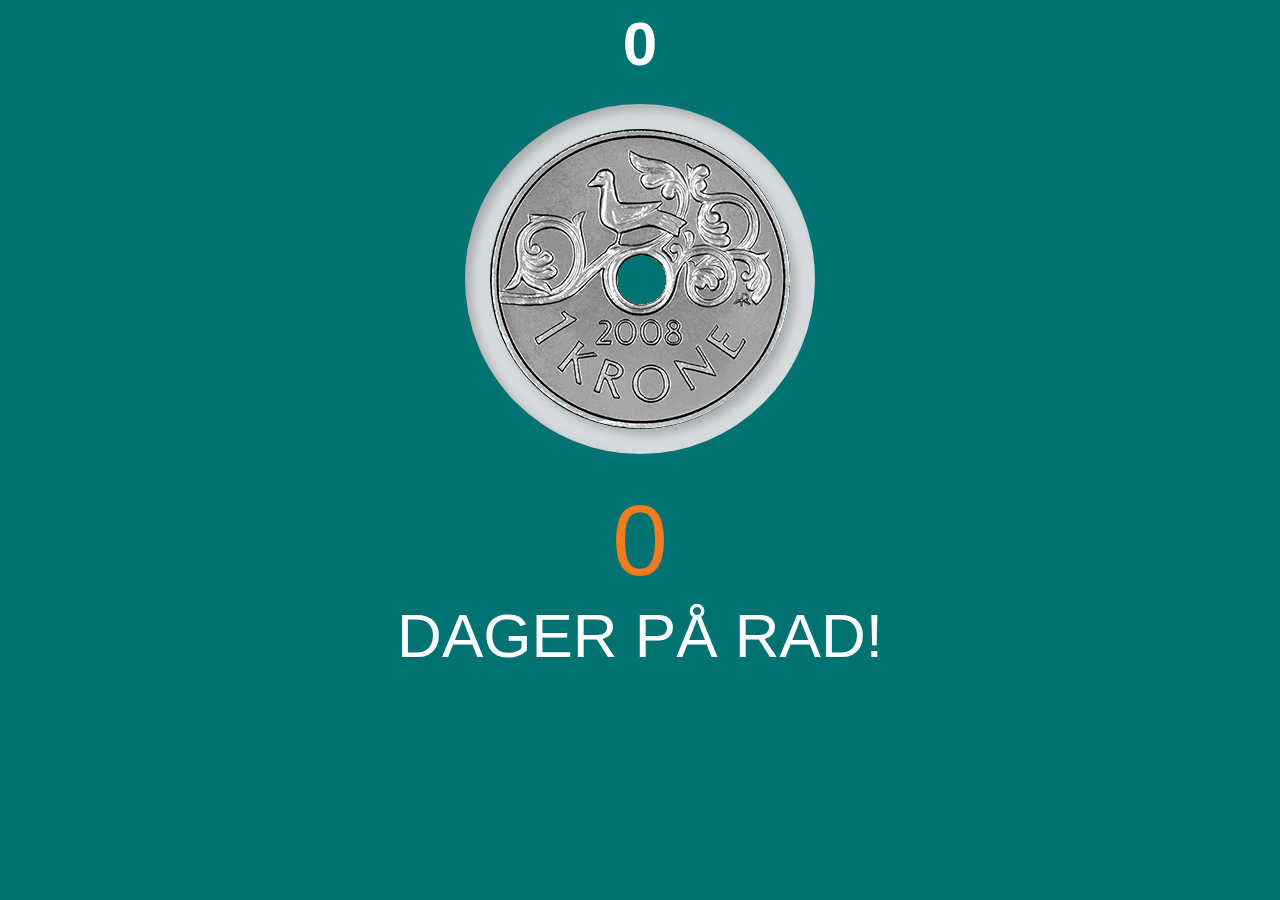
<file: GAME/index.html>
<!DOCTYPE html>
<html>
<head>
<meta charset="utf-8">
<meta http-equiv="X-UA-Compatible" content="IE=edge">
<meta name="viewport" content="width=device-width, initial-scale=1">
<meta name="description" content="">
<meta name="author" content="">
<link rel="stylesheet" type="text/css" href="CSS/progressBar.css">
<script src="https://ajax.googleapis.com/ajax/libs/jquery/3.2.1/jquery.min.js"></script>
<script src="Scripts/plugins/less.min.js"></script>
<title>DNB Flipp</title>
</head>
<body>
    <div><h3 id="points">0</h3></div>

    <div class="radial-progress" data-progress="0">
        <div class="circle">
            <div class="mask full">
                <div class="fill"></div>
            </div>
            <div class="mask half">
                <div class="fill"></div>
                <div class="fill fix"></div>
            </div>
            <div class="shadow"></div>
        </div>
        <div class="inset">
            <div class="ppercentage">
            </div>
            <div id="coin-flip-cont">
                    <div id="coin">
                        <img src="Images/coin_front.png" class="front"/>
                        <img src="Images/coin_back.png" class="back"/>
                    </div>
            </div>
        </div>
    </div>
    
    <div><h1 id="days">0</h1><h4>DAGER PÅ RAD!</h4></div>
    
<script src="Scripts/jquery/jquery-3.2.0.min.js"></script>
    
<script>
$(document).ready(function(){
    
    $('head style[type="text/css"]').attr('type', 'text/less');
        less.refreshStyles();
        window.update = function() {
            if($('.radial-progress').attr('data-progress') >= 100){
                $('.radial-progress').attr('data-progress', 0) 
            }
            $('.radial-progress').attr('data-progress', 
            (function(i, val) { 
                return val*1+10 
            })
        )}
        setTimeout(50);
        $('.radial-progress').click(window.update);

})
        
</script>

<script src="Scripts/coinFlip.js"></script>

</body>
</html>
</file>
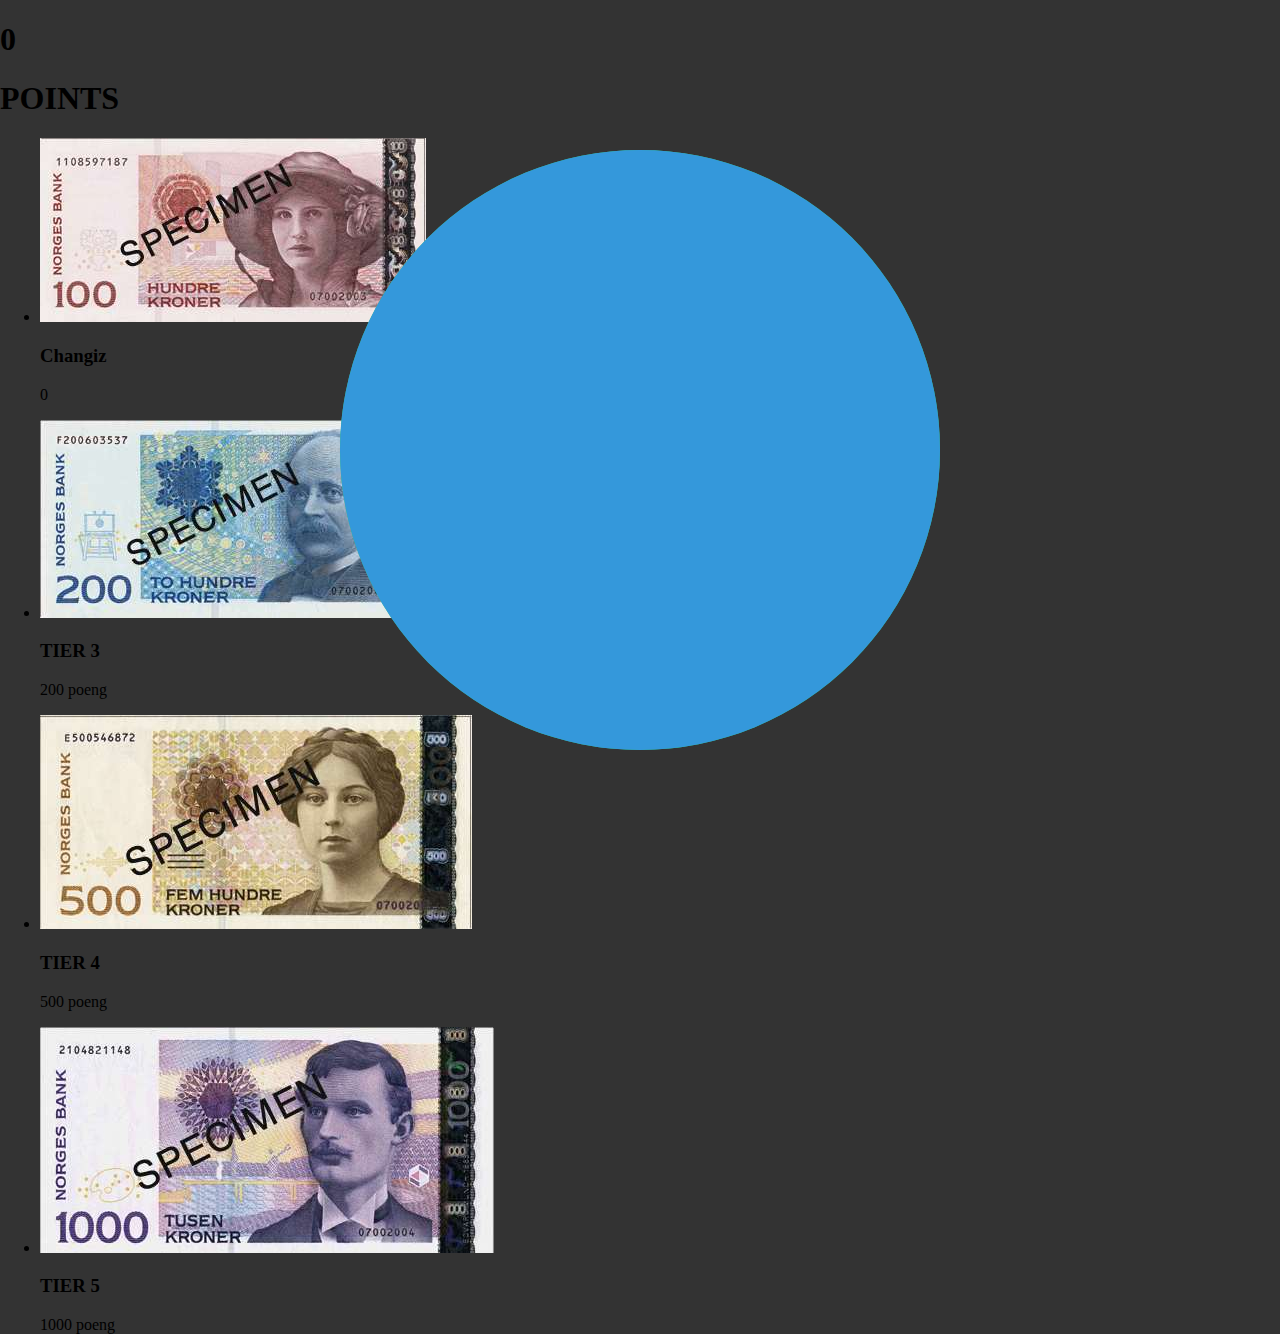
<file: CoinFlippingGame/CoinFlip.html>
<!DOCTYPE html>
<html>
<head>
<meta charset="utf-8">
<meta http-equiv="X-UA-Compatible" content="IE=edge">
<meta name="viewport" content="width=device-width, initial-scale=1">
<meta name="description" content="">
<meta name="author" content="">
<link rel="stylesheet" type="text/css" href="css/CoinFlip.css">

<title>New HMTL document by NewJect</title>

</head>
<body>
    
    <h1 class="output">0</h1>
    <h1>POINTS</h1>
    
    <div id="urTeem"></div>
    <div id="tierList">
        <ul>
            <li>
              <img src="Images/100kroner.jpg" >
              <h3>Changiz</h3>
              <p class="output">0</p>
            </li>

            <li>
              <img src="Images/200kroner.jpg">
              <h3>TIER 3</h3>
              <p>200 poeng</p>
            </li>

            <li>
              <img src="Images/500kroner.jpg">
              <h3>TIER 4</h3>
              <p>500 poeng</p>
            </li>

            <li>
              <img src="Images/1000kroner.jpg">
              <h3>TIER 5</h3>
              <p>1000 poeng</p>
            </li>
        </ul>
    </div>
    
    <div id="coin-flip-cont">
        <div id="coin">
            <div class="front"></div>
            <div class="back"></div>
        </div>
    </div>
    
<script src="scripts/jquery/jquery-3.2.0.min.js"></script>
<script src="scripts/coinFlip.js"></script>

</body>
</html>
</file>
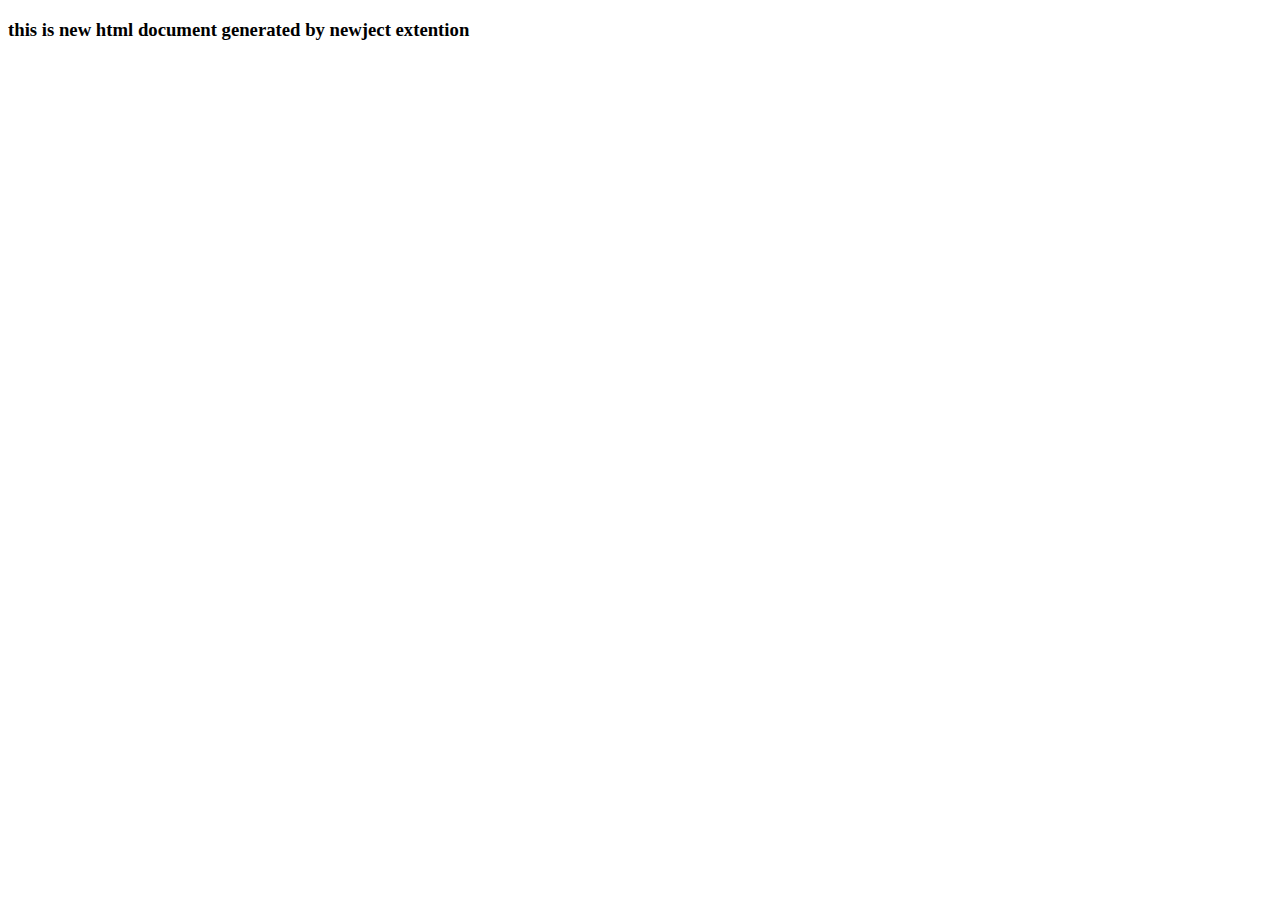
<file: Project/main_game_page.html>
<!DOCTYPE html>
<html>
<head>
<meta charset="utf-8">
<meta http-equiv="X-UA-Compatible" content="IE=edge">
<meta name="viewport" content="width=device-width, initial-scale=1">
<meta name="description" content="">
<meta name="author" content="">

<title>New HMTL document by NewJect</title>

</head>
<body>

<div>
<h3>this is new html document generated by newject extention</h3>
</div>

</body>
</html>
</file>
<file: GAME/CSS/progressBar.css>
@import url(http://fonts.googleapis.com/css?family=Lato:100,300,400,700,900,100italic,300italic,400italic,700italic,900italic);
body {
  background-color: #007272;
}
.radial-progress {
  margin: auto;
  width: 350px;
  height: 350px;
  background-color: #d6dadc;
  border-radius: 50%;
}
.radial-progress .circle .mask,
.radial-progress .circle .fill,
.radial-progress .circle .shadow {
  width: 350px;
  height: 350px;
  position: absolute;
  border-radius: 50%;
}
.radial-progress .circle .shadow {
  box-shadow: 6px 6px 10px rgba(0, 0, 0, 0.2) inset;
}
.radial-progress .circle .mask,
.radial-progress .circle .fill {
  -webkit-backface-visibility: hidden;
  transition: -webkit-transform 1s;
  transition: -ms-transform 1s;
  transition: transform 1s;
  border-radius: 50%;
}
.radial-progress .circle .mask {
  clip: rect(0px, 350px, 350px, 175px);
}
.radial-progress .circle .mask .fill {
  clip: rect(0px, 175px, 350px, 0px);
  background-color: #f47b20;
}
.radial-progress .inset {
  width: 300px;
  height: 300px;
  position: absolute;
  margin-left: 25px;
  margin-top: 25px;
  background-color: #007272;
  border-radius: 50%;
  box-shadow: 6px 6px 10px rgba(0, 0, 0, 0.2);
}
.radial-progress .inset .percentage {
  width: 57px;
  position: absolute;
  top: 139px;
  left: 121.5px;
  line-height: 1;
  text-align: center;
  font-family: "Lato", "Helvetica Neue", Helvetica, Arial, sans-serif;
  color: #f47b20;
  font-weight: 800;
  font-size: 22px;
  z-index: 1;
}
.radial-progress[data-progress="0"] .circle .mask.full,
.radial-progress[data-progress="0"] .circle .fill {
  -webkit-transform: rotate(0deg);
  -ms-transform: rotate(0deg);
  transform: rotate(0deg);
}
.radial-progress[data-progress="0"] .circle .fill.fix {
  -webkit-transform: rotate(0deg);
  -ms-transform: rotate(0deg);
  transform: rotate(0deg);
}
.radial-progress[data-progress="0"] .inset .percentage:before {
  content: "0%";
}
.radial-progress[data-progress="1"] .circle .mask.full,
.radial-progress[data-progress="1"] .circle .fill {
  -webkit-transform: rotate(1.8deg);
  -ms-transform: rotate(1.8deg);
  transform: rotate(1.8deg);
}
.radial-progress[data-progress="1"] .circle .fill.fix {
  -webkit-transform: rotate(3.6deg);
  -ms-transform: rotate(3.6deg);
  transform: rotate(3.6deg);
}
.radial-progress[data-progress="1"] .inset .percentage:before {
  content: "1%";
}
.radial-progress[data-progress="2"] .circle .mask.full,
.radial-progress[data-progress="2"] .circle .fill {
  -webkit-transform: rotate(3.6deg);
  -ms-transform: rotate(3.6deg);
  transform: rotate(3.6deg);
}
.radial-progress[data-progress="2"] .circle .fill.fix {
  -webkit-transform: rotate(7.2deg);
  -ms-transform: rotate(7.2deg);
  transform: rotate(7.2deg);
}
.radial-progress[data-progress="2"] .inset .percentage:before {
  content: "2%";
}
.radial-progress[data-progress="3"] .circle .mask.full,
.radial-progress[data-progress="3"] .circle .fill {
  -webkit-transform: rotate(5.4deg);
  -ms-transform: rotate(5.4deg);
  transform: rotate(5.4deg);
}
.radial-progress[data-progress="3"] .circle .fill.fix {
  -webkit-transform: rotate(10.8deg);
  -ms-transform: rotate(10.8deg);
  transform: rotate(10.8deg);
}
.radial-progress[data-progress="3"] .inset .percentage:before {
  content: "3%";
}
.radial-progress[data-progress="4"] .circle .mask.full,
.radial-progress[data-progress="4"] .circle .fill {
  -webkit-transform: rotate(7.2deg);
  -ms-transform: rotate(7.2deg);
  transform: rotate(7.2deg);
}
.radial-progress[data-progress="4"] .circle .fill.fix {
  -webkit-transform: rotate(14.4deg);
  -ms-transform: rotate(14.4deg);
  transform: rotate(14.4deg);
}
.radial-progress[data-progress="4"] .inset .percentage:before {
  content: "4%";
}
.radial-progress[data-progress="5"] .circle .mask.full,
.radial-progress[data-progress="5"] .circle .fill {
  -webkit-transform: rotate(9deg);
  -ms-transform: rotate(9deg);
  transform: rotate(9deg);
}
.radial-progress[data-progress="5"] .circle .fill.fix {
  -webkit-transform: rotate(18deg);
  -ms-transform: rotate(18deg);
  transform: rotate(18deg);
}
.radial-progress[data-progress="5"] .inset .percentage:before {
  content: "5%";
}
.radial-progress[data-progress="6"] .circle .mask.full,
.radial-progress[data-progress="6"] .circle .fill {
  -webkit-transform: rotate(10.8deg);
  -ms-transform: rotate(10.8deg);
  transform: rotate(10.8deg);
}
.radial-progress[data-progress="6"] .circle .fill.fix {
  -webkit-transform: rotate(21.6deg);
  -ms-transform: rotate(21.6deg);
  transform: rotate(21.6deg);
}
.radial-progress[data-progress="6"] .inset .percentage:before {
  content: "6%";
}
.radial-progress[data-progress="7"] .circle .mask.full,
.radial-progress[data-progress="7"] .circle .fill {
  -webkit-transform: rotate(12.6deg);
  -ms-transform: rotate(12.6deg);
  transform: rotate(12.6deg);
}
.radial-progress[data-progress="7"] .circle .fill.fix {
  -webkit-transform: rotate(25.2deg);
  -ms-transform: rotate(25.2deg);
  transform: rotate(25.2deg);
}
.radial-progress[data-progress="7"] .inset .percentage:before {
  content: "7%";
}
.radial-progress[data-progress="8"] .circle .mask.full,
.radial-progress[data-progress="8"] .circle .fill {
  -webkit-transform: rotate(14.4deg);
  -ms-transform: rotate(14.4deg);
  transform: rotate(14.4deg);
}
.radial-progress[data-progress="8"] .circle .fill.fix {
  -webkit-transform: rotate(28.8deg);
  -ms-transform: rotate(28.8deg);
  transform: rotate(28.8deg);
}
.radial-progress[data-progress="8"] .inset .percentage:before {
  content: "8%";
}
.radial-progress[data-progress="9"] .circle .mask.full,
.radial-progress[data-progress="9"] .circle .fill {
  -webkit-transform: rotate(16.2deg);
  -ms-transform: rotate(16.2deg);
  transform: rotate(16.2deg);
}
.radial-progress[data-progress="9"] .circle .fill.fix {
  -webkit-transform: rotate(32.4deg);
  -ms-transform: rotate(32.4deg);
  transform: rotate(32.4deg);
}
.radial-progress[data-progress="9"] .inset .percentage:before {
  content: "9%";
}
.radial-progress[data-progress="10"] .circle .mask.full,
.radial-progress[data-progress="10"] .circle .fill {
  -webkit-transform: rotate(18deg);
  -ms-transform: rotate(18deg);
  transform: rotate(18deg);
}
.radial-progress[data-progress="10"] .circle .fill.fix {
  -webkit-transform: rotate(36deg);
  -ms-transform: rotate(36deg);
  transform: rotate(36deg);
}
.radial-progress[data-progress="10"] .inset .percentage:before {
  content: "10%";
}
.radial-progress[data-progress="11"] .circle .mask.full,
.radial-progress[data-progress="11"] .circle .fill {
  -webkit-transform: rotate(19.8deg);
  -ms-transform: rotate(19.8deg);
  transform: rotate(19.8deg);
}
.radial-progress[data-progress="11"] .circle .fill.fix {
  -webkit-transform: rotate(39.6deg);
  -ms-transform: rotate(39.6deg);
  transform: rotate(39.6deg);
}
.radial-progress[data-progress="11"] .inset .percentage:before {
  content: "11%";
}
.radial-progress[data-progress="12"] .circle .mask.full,
.radial-progress[data-progress="12"] .circle .fill {
  -webkit-transform: rotate(21.6deg);
  -ms-transform: rotate(21.6deg);
  transform: rotate(21.6deg);
}
.radial-progress[data-progress="12"] .circle .fill.fix {
  -webkit-transform: rotate(43.2deg);
  -ms-transform: rotate(43.2deg);
  transform: rotate(43.2deg);
}
.radial-progress[data-progress="12"] .inset .percentage:before {
  content: "12%";
}
.radial-progress[data-progress="13"] .circle .mask.full,
.radial-progress[data-progress="13"] .circle .fill {
  -webkit-transform: rotate(23.4deg);
  -ms-transform: rotate(23.4deg);
  transform: rotate(23.4deg);
}
.radial-progress[data-progress="13"] .circle .fill.fix {
  -webkit-transform: rotate(46.8deg);
  -ms-transform: rotate(46.8deg);
  transform: rotate(46.8deg);
}
.radial-progress[data-progress="13"] .inset .percentage:before {
  content: "13%";
}
.radial-progress[data-progress="14"] .circle .mask.full,
.radial-progress[data-progress="14"] .circle .fill {
  -webkit-transform: rotate(25.2deg);
  -ms-transform: rotate(25.2deg);
  transform: rotate(25.2deg);
}
.radial-progress[data-progress="14"] .circle .fill.fix {
  -webkit-transform: rotate(50.4deg);
  -ms-transform: rotate(50.4deg);
  transform: rotate(50.4deg);
}
.radial-progress[data-progress="14"] .inset .percentage:before {
  content: "14%";
}
.radial-progress[data-progress="15"] .circle .mask.full,
.radial-progress[data-progress="15"] .circle .fill {
  -webkit-transform: rotate(27deg);
  -ms-transform: rotate(27deg);
  transform: rotate(27deg);
}
.radial-progress[data-progress="15"] .circle .fill.fix {
  -webkit-transform: rotate(54deg);
  -ms-transform: rotate(54deg);
  transform: rotate(54deg);
}
.radial-progress[data-progress="15"] .inset .percentage:before {
  content: "15%";
}
.radial-progress[data-progress="16"] .circle .mask.full,
.radial-progress[data-progress="16"] .circle .fill {
  -webkit-transform: rotate(28.8deg);
  -ms-transform: rotate(28.8deg);
  transform: rotate(28.8deg);
}
.radial-progress[data-progress="16"] .circle .fill.fix {
  -webkit-transform: rotate(57.6deg);
  -ms-transform: rotate(57.6deg);
  transform: rotate(57.6deg);
}
.radial-progress[data-progress="16"] .inset .percentage:before {
  content: "16%";
}
.radial-progress[data-progress="17"] .circle .mask.full,
.radial-progress[data-progress="17"] .circle .fill {
  -webkit-transform: rotate(30.6deg);
  -ms-transform: rotate(30.6deg);
  transform: rotate(30.6deg);
}
.radial-progress[data-progress="17"] .circle .fill.fix {
  -webkit-transform: rotate(61.2deg);
  -ms-transform: rotate(61.2deg);
  transform: rotate(61.2deg);
}
.radial-progress[data-progress="17"] .inset .percentage:before {
  content: "17%";
}
.radial-progress[data-progress="18"] .circle .mask.full,
.radial-progress[data-progress="18"] .circle .fill {
  -webkit-transform: rotate(32.4deg);
  -ms-transform: rotate(32.4deg);
  transform: rotate(32.4deg);
}
.radial-progress[data-progress="18"] .circle .fill.fix {
  -webkit-transform: rotate(64.8deg);
  -ms-transform: rotate(64.8deg);
  transform: rotate(64.8deg);
}
.radial-progress[data-progress="18"] .inset .percentage:before {
  content: "18%";
}
.radial-progress[data-progress="19"] .circle .mask.full,
.radial-progress[data-progress="19"] .circle .fill {
  -webkit-transform: rotate(34.2deg);
  -ms-transform: rotate(34.2deg);
  transform: rotate(34.2deg);
}
.radial-progress[data-progress="19"] .circle .fill.fix {
  -webkit-transform: rotate(68.4deg);
  -ms-transform: rotate(68.4deg);
  transform: rotate(68.4deg);
}
.radial-progress[data-progress="19"] .inset .percentage:before {
  content: "19%";
}
.radial-progress[data-progress="20"] .circle .mask.full,
.radial-progress[data-progress="20"] .circle .fill {
  -webkit-transform: rotate(36deg);
  -ms-transform: rotate(36deg);
  transform: rotate(36deg);
}
.radial-progress[data-progress="20"] .circle .fill.fix {
  -webkit-transform: rotate(72deg);
  -ms-transform: rotate(72deg);
  transform: rotate(72deg);
}
.radial-progress[data-progress="20"] .inset .percentage:before {
  content: "20%";
}
.radial-progress[data-progress="21"] .circle .mask.full,
.radial-progress[data-progress="21"] .circle .fill {
  -webkit-transform: rotate(37.8deg);
  -ms-transform: rotate(37.8deg);
  transform: rotate(37.8deg);
}
.radial-progress[data-progress="21"] .circle .fill.fix {
  -webkit-transform: rotate(75.6deg);
  -ms-transform: rotate(75.6deg);
  transform: rotate(75.6deg);
}
.radial-progress[data-progress="21"] .inset .percentage:before {
  content: "21%";
}
.radial-progress[data-progress="22"] .circle .mask.full,
.radial-progress[data-progress="22"] .circle .fill {
  -webkit-transform: rotate(39.6deg);
  -ms-transform: rotate(39.6deg);
  transform: rotate(39.6deg);
}
.radial-progress[data-progress="22"] .circle .fill.fix {
  -webkit-transform: rotate(79.2deg);
  -ms-transform: rotate(79.2deg);
  transform: rotate(79.2deg);
}
.radial-progress[data-progress="22"] .inset .percentage:before {
  content: "22%";
}
.radial-progress[data-progress="23"] .circle .mask.full,
.radial-progress[data-progress="23"] .circle .fill {
  -webkit-transform: rotate(41.4deg);
  -ms-transform: rotate(41.4deg);
  transform: rotate(41.4deg);
}
.radial-progress[data-progress="23"] .circle .fill.fix {
  -webkit-transform: rotate(82.8deg);
  -ms-transform: rotate(82.8deg);
  transform: rotate(82.8deg);
}
.radial-progress[data-progress="23"] .inset .percentage:before {
  content: "23%";
}
.radial-progress[data-progress="24"] .circle .mask.full,
.radial-progress[data-progress="24"] .circle .fill {
  -webkit-transform: rotate(43.2deg);
  -ms-transform: rotate(43.2deg);
  transform: rotate(43.2deg);
}
.radial-progress[data-progress="24"] .circle .fill.fix {
  -webkit-transform: rotate(86.4deg);
  -ms-transform: rotate(86.4deg);
  transform: rotate(86.4deg);
}
.radial-progress[data-progress="24"] .inset .percentage:before {
  content: "24%";
}
.radial-progress[data-progress="25"] .circle .mask.full,
.radial-progress[data-progress="25"] .circle .fill {
  -webkit-transform: rotate(45deg);
  -ms-transform: rotate(45deg);
  transform: rotate(45deg);
}
.radial-progress[data-progress="25"] .circle .fill.fix {
  -webkit-transform: rotate(90deg);
  -ms-transform: rotate(90deg);
  transform: rotate(90deg);
}
.radial-progress[data-progress="25"] .inset .percentage:before {
  content: "25%";
}
.radial-progress[data-progress="26"] .circle .mask.full,
.radial-progress[data-progress="26"] .circle .fill {
  -webkit-transform: rotate(46.8deg);
  -ms-transform: rotate(46.8deg);
  transform: rotate(46.8deg);
}
.radial-progress[data-progress="26"] .circle .fill.fix {
  -webkit-transform: rotate(93.6deg);
  -ms-transform: rotate(93.6deg);
  transform: rotate(93.6deg);
}
.radial-progress[data-progress="26"] .inset .percentage:before {
  content: "26%";
}
.radial-progress[data-progress="27"] .circle .mask.full,
.radial-progress[data-progress="27"] .circle .fill {
  -webkit-transform: rotate(48.6deg);
  -ms-transform: rotate(48.6deg);
  transform: rotate(48.6deg);
}
.radial-progress[data-progress="27"] .circle .fill.fix {
  -webkit-transform: rotate(97.2deg);
  -ms-transform: rotate(97.2deg);
  transform: rotate(97.2deg);
}
.radial-progress[data-progress="27"] .inset .percentage:before {
  content: "27%";
}
.radial-progress[data-progress="28"] .circle .mask.full,
.radial-progress[data-progress="28"] .circle .fill {
  -webkit-transform: rotate(50.4deg);
  -ms-transform: rotate(50.4deg);
  transform: rotate(50.4deg);
}
.radial-progress[data-progress="28"] .circle .fill.fix {
  -webkit-transform: rotate(100.8deg);
  -ms-transform: rotate(100.8deg);
  transform: rotate(100.8deg);
}
.radial-progress[data-progress="28"] .inset .percentage:before {
  content: "28%";
}
.radial-progress[data-progress="29"] .circle .mask.full,
.radial-progress[data-progress="29"] .circle .fill {
  -webkit-transform: rotate(52.2deg);
  -ms-transform: rotate(52.2deg);
  transform: rotate(52.2deg);
}
.radial-progress[data-progress="29"] .circle .fill.fix {
  -webkit-transform: rotate(104.4deg);
  -ms-transform: rotate(104.4deg);
  transform: rotate(104.4deg);
}
.radial-progress[data-progress="29"] .inset .percentage:before {
  content: "29%";
}
.radial-progress[data-progress="30"] .circle .mask.full,
.radial-progress[data-progress="30"] .circle .fill {
  -webkit-transform: rotate(54deg);
  -ms-transform: rotate(54deg);
  transform: rotate(54deg);
}
.radial-progress[data-progress="30"] .circle .fill.fix {
  -webkit-transform: rotate(108deg);
  -ms-transform: rotate(108deg);
  transform: rotate(108deg);
}
.radial-progress[data-progress="30"] .inset .percentage:before {
  content: "30%";
}
.radial-progress[data-progress="31"] .circle .mask.full,
.radial-progress[data-progress="31"] .circle .fill {
  -webkit-transform: rotate(55.8deg);
  -ms-transform: rotate(55.8deg);
  transform: rotate(55.8deg);
}
.radial-progress[data-progress="31"] .circle .fill.fix {
  -webkit-transform: rotate(111.6deg);
  -ms-transform: rotate(111.6deg);
  transform: rotate(111.6deg);
}
.radial-progress[data-progress="31"] .inset .percentage:before {
  content: "31%";
}
.radial-progress[data-progress="32"] .circle .mask.full,
.radial-progress[data-progress="32"] .circle .fill {
  -webkit-transform: rotate(57.6deg);
  -ms-transform: rotate(57.6deg);
  transform: rotate(57.6deg);
}
.radial-progress[data-progress="32"] .circle .fill.fix {
  -webkit-transform: rotate(115.2deg);
  -ms-transform: rotate(115.2deg);
  transform: rotate(115.2deg);
}
.radial-progress[data-progress="32"] .inset .percentage:before {
  content: "32%";
}
.radial-progress[data-progress="33"] .circle .mask.full,
.radial-progress[data-progress="33"] .circle .fill {
  -webkit-transform: rotate(59.4deg);
  -ms-transform: rotate(59.4deg);
  transform: rotate(59.4deg);
}
.radial-progress[data-progress="33"] .circle .fill.fix {
  -webkit-transform: rotate(118.8deg);
  -ms-transform: rotate(118.8deg);
  transform: rotate(118.8deg);
}
.radial-progress[data-progress="33"] .inset .percentage:before {
  content: "33%";
}
.radial-progress[data-progress="34"] .circle .mask.full,
.radial-progress[data-progress="34"] .circle .fill {
  -webkit-transform: rotate(61.2deg);
  -ms-transform: rotate(61.2deg);
  transform: rotate(61.2deg);
}
.radial-progress[data-progress="34"] .circle .fill.fix {
  -webkit-transform: rotate(122.4deg);
  -ms-transform: rotate(122.4deg);
  transform: rotate(122.4deg);
}
.radial-progress[data-progress="34"] .inset .percentage:before {
  content: "34%";
}
.radial-progress[data-progress="35"] .circle .mask.full,
.radial-progress[data-progress="35"] .circle .fill {
  -webkit-transform: rotate(63deg);
  -ms-transform: rotate(63deg);
  transform: rotate(63deg);
}
.radial-progress[data-progress="35"] .circle .fill.fix {
  -webkit-transform: rotate(126deg);
  -ms-transform: rotate(126deg);
  transform: rotate(126deg);
}
.radial-progress[data-progress="35"] .inset .percentage:before {
  content: "35%";
}
.radial-progress[data-progress="36"] .circle .mask.full,
.radial-progress[data-progress="36"] .circle .fill {
  -webkit-transform: rotate(64.8deg);
  -ms-transform: rotate(64.8deg);
  transform: rotate(64.8deg);
}
.radial-progress[data-progress="36"] .circle .fill.fix {
  -webkit-transform: rotate(129.6deg);
  -ms-transform: rotate(129.6deg);
  transform: rotate(129.6deg);
}
.radial-progress[data-progress="36"] .inset .percentage:before {
  content: "36%";
}
.radial-progress[data-progress="37"] .circle .mask.full,
.radial-progress[data-progress="37"] .circle .fill {
  -webkit-transform: rotate(66.6deg);
  -ms-transform: rotate(66.6deg);
  transform: rotate(66.6deg);
}
.radial-progress[data-progress="37"] .circle .fill.fix {
  -webkit-transform: rotate(133.2deg);
  -ms-transform: rotate(133.2deg);
  transform: rotate(133.2deg);
}
.radial-progress[data-progress="37"] .inset .percentage:before {
  content: "37%";
}
.radial-progress[data-progress="38"] .circle .mask.full,
.radial-progress[data-progress="38"] .circle .fill {
  -webkit-transform: rotate(68.4deg);
  -ms-transform: rotate(68.4deg);
  transform: rotate(68.4deg);
}
.radial-progress[data-progress="38"] .circle .fill.fix {
  -webkit-transform: rotate(136.8deg);
  -ms-transform: rotate(136.8deg);
  transform: rotate(136.8deg);
}
.radial-progress[data-progress="38"] .inset .percentage:before {
  content: "38%";
}
.radial-progress[data-progress="39"] .circle .mask.full,
.radial-progress[data-progress="39"] .circle .fill {
  -webkit-transform: rotate(70.2deg);
  -ms-transform: rotate(70.2deg);
  transform: rotate(70.2deg);
}
.radial-progress[data-progress="39"] .circle .fill.fix {
  -webkit-transform: rotate(140.4deg);
  -ms-transform: rotate(140.4deg);
  transform: rotate(140.4deg);
}
.radial-progress[data-progress="39"] .inset .percentage:before {
  content: "39%";
}
.radial-progress[data-progress="40"] .circle .mask.full,
.radial-progress[data-progress="40"] .circle .fill {
  -webkit-transform: rotate(72deg);
  -ms-transform: rotate(72deg);
  transform: rotate(72deg);
}
.radial-progress[data-progress="40"] .circle .fill.fix {
  -webkit-transform: rotate(144deg);
  -ms-transform: rotate(144deg);
  transform: rotate(144deg);
}
.radial-progress[data-progress="40"] .inset .percentage:before {
  content: "40%";
}
.radial-progress[data-progress="41"] .circle .mask.full,
.radial-progress[data-progress="41"] .circle .fill {
  -webkit-transform: rotate(73.8deg);
  -ms-transform: rotate(73.8deg);
  transform: rotate(73.8deg);
}
.radial-progress[data-progress="41"] .circle .fill.fix {
  -webkit-transform: rotate(147.6deg);
  -ms-transform: rotate(147.6deg);
  transform: rotate(147.6deg);
}
.radial-progress[data-progress="41"] .inset .percentage:before {
  content: "41%";
}
.radial-progress[data-progress="42"] .circle .mask.full,
.radial-progress[data-progress="42"] .circle .fill {
  -webkit-transform: rotate(75.6deg);
  -ms-transform: rotate(75.6deg);
  transform: rotate(75.6deg);
}
.radial-progress[data-progress="42"] .circle .fill.fix {
  -webkit-transform: rotate(151.2deg);
  -ms-transform: rotate(151.2deg);
  transform: rotate(151.2deg);
}
.radial-progress[data-progress="42"] .inset .percentage:before {
  content: "42%";
}
.radial-progress[data-progress="43"] .circle .mask.full,
.radial-progress[data-progress="43"] .circle .fill {
  -webkit-transform: rotate(77.4deg);
  -ms-transform: rotate(77.4deg);
  transform: rotate(77.4deg);
}
.radial-progress[data-progress="43"] .circle .fill.fix {
  -webkit-transform: rotate(154.8deg);
  -ms-transform: rotate(154.8deg);
  transform: rotate(154.8deg);
}
.radial-progress[data-progress="43"] .inset .percentage:before {
  content: "43%";
}
.radial-progress[data-progress="44"] .circle .mask.full,
.radial-progress[data-progress="44"] .circle .fill {
  -webkit-transform: rotate(79.2deg);
  -ms-transform: rotate(79.2deg);
  transform: rotate(79.2deg);
}
.radial-progress[data-progress="44"] .circle .fill.fix {
  -webkit-transform: rotate(158.4deg);
  -ms-transform: rotate(158.4deg);
  transform: rotate(158.4deg);
}
.radial-progress[data-progress="44"] .inset .percentage:before {
  content: "44%";
}
.radial-progress[data-progress="45"] .circle .mask.full,
.radial-progress[data-progress="45"] .circle .fill {
  -webkit-transform: rotate(81deg);
  -ms-transform: rotate(81deg);
  transform: rotate(81deg);
}
.radial-progress[data-progress="45"] .circle .fill.fix {
  -webkit-transform: rotate(162deg);
  -ms-transform: rotate(162deg);
  transform: rotate(162deg);
}
.radial-progress[data-progress="45"] .inset .percentage:before {
  content: "45%";
}
.radial-progress[data-progress="46"] .circle .mask.full,
.radial-progress[data-progress="46"] .circle .fill {
  -webkit-transform: rotate(82.8deg);
  -ms-transform: rotate(82.8deg);
  transform: rotate(82.8deg);
}
.radial-progress[data-progress="46"] .circle .fill.fix {
  -webkit-transform: rotate(165.6deg);
  -ms-transform: rotate(165.6deg);
  transform: rotate(165.6deg);
}
.radial-progress[data-progress="46"] .inset .percentage:before {
  content: "46%";
}
.radial-progress[data-progress="47"] .circle .mask.full,
.radial-progress[data-progress="47"] .circle .fill {
  -webkit-transform: rotate(84.6deg);
  -ms-transform: rotate(84.6deg);
  transform: rotate(84.6deg);
}
.radial-progress[data-progress="47"] .circle .fill.fix {
  -webkit-transform: rotate(169.2deg);
  -ms-transform: rotate(169.2deg);
  transform: rotate(169.2deg);
}
.radial-progress[data-progress="47"] .inset .percentage:before {
  content: "47%";
}
.radial-progress[data-progress="48"] .circle .mask.full,
.radial-progress[data-progress="48"] .circle .fill {
  -webkit-transform: rotate(86.4deg);
  -ms-transform: rotate(86.4deg);
  transform: rotate(86.4deg);
}
.radial-progress[data-progress="48"] .circle .fill.fix {
  -webkit-transform: rotate(172.8deg);
  -ms-transform: rotate(172.8deg);
  transform: rotate(172.8deg);
}
.radial-progress[data-progress="48"] .inset .percentage:before {
  content: "48%";
}
.radial-progress[data-progress="49"] .circle .mask.full,
.radial-progress[data-progress="49"] .circle .fill {
  -webkit-transform: rotate(88.2deg);
  -ms-transform: rotate(88.2deg);
  transform: rotate(88.2deg);
}
.radial-progress[data-progress="49"] .circle .fill.fix {
  -webkit-transform: rotate(176.4deg);
  -ms-transform: rotate(176.4deg);
  transform: rotate(176.4deg);
}
.radial-progress[data-progress="49"] .inset .percentage:before {
  content: "49%";
}
.radial-progress[data-progress="50"] .circle .mask.full,
.radial-progress[data-progress="50"] .circle .fill {
  -webkit-transform: rotate(90deg);
  -ms-transform: rotate(90deg);
  transform: rotate(90deg);
}
.radial-progress[data-progress="50"] .circle .fill.fix {
  -webkit-transform: rotate(180deg);
  -ms-transform: rotate(180deg);
  transform: rotate(180deg);
}
.radial-progress[data-progress="50"] .inset .percentage:before {
  content: "50%";
}
.radial-progress[data-progress="51"] .circle .mask.full,
.radial-progress[data-progress="51"] .circle .fill {
  -webkit-transform: rotate(91.8deg);
  -ms-transform: rotate(91.8deg);
  transform: rotate(91.8deg);
}
.radial-progress[data-progress="51"] .circle .fill.fix {
  -webkit-transform: rotate(183.6deg);
  -ms-transform: rotate(183.6deg);
  transform: rotate(183.6deg);
}
.radial-progress[data-progress="51"] .inset .percentage:before {
  content: "51%";
}
.radial-progress[data-progress="52"] .circle .mask.full,
.radial-progress[data-progress="52"] .circle .fill {
  -webkit-transform: rotate(93.6deg);
  -ms-transform: rotate(93.6deg);
  transform: rotate(93.6deg);
}
.radial-progress[data-progress="52"] .circle .fill.fix {
  -webkit-transform: rotate(187.2deg);
  -ms-transform: rotate(187.2deg);
  transform: rotate(187.2deg);
}
.radial-progress[data-progress="52"] .inset .percentage:before {
  content: "52%";
}
.radial-progress[data-progress="53"] .circle .mask.full,
.radial-progress[data-progress="53"] .circle .fill {
  -webkit-transform: rotate(95.4deg);
  -ms-transform: rotate(95.4deg);
  transform: rotate(95.4deg);
}
.radial-progress[data-progress="53"] .circle .fill.fix {
  -webkit-transform: rotate(190.8deg);
  -ms-transform: rotate(190.8deg);
  transform: rotate(190.8deg);
}
.radial-progress[data-progress="53"] .inset .percentage:before {
  content: "53%";
}
.radial-progress[data-progress="54"] .circle .mask.full,
.radial-progress[data-progress="54"] .circle .fill {
  -webkit-transform: rotate(97.2deg);
  -ms-transform: rotate(97.2deg);
  transform: rotate(97.2deg);
}
.radial-progress[data-progress="54"] .circle .fill.fix {
  -webkit-transform: rotate(194.4deg);
  -ms-transform: rotate(194.4deg);
  transform: rotate(194.4deg);
}
.radial-progress[data-progress="54"] .inset .percentage:before {
  content: "54%";
}
.radial-progress[data-progress="55"] .circle .mask.full,
.radial-progress[data-progress="55"] .circle .fill {
  -webkit-transform: rotate(99deg);
  -ms-transform: rotate(99deg);
  transform: rotate(99deg);
}
.radial-progress[data-progress="55"] .circle .fill.fix {
  -webkit-transform: rotate(198deg);
  -ms-transform: rotate(198deg);
  transform: rotate(198deg);
}
.radial-progress[data-progress="55"] .inset .percentage:before {
  content: "55%";
}
.radial-progress[data-progress="56"] .circle .mask.full,
.radial-progress[data-progress="56"] .circle .fill {
  -webkit-transform: rotate(100.8deg);
  -ms-transform: rotate(100.8deg);
  transform: rotate(100.8deg);
}
.radial-progress[data-progress="56"] .circle .fill.fix {
  -webkit-transform: rotate(201.6deg);
  -ms-transform: rotate(201.6deg);
  transform: rotate(201.6deg);
}
.radial-progress[data-progress="56"] .inset .percentage:before {
  content: "56%";
}
.radial-progress[data-progress="57"] .circle .mask.full,
.radial-progress[data-progress="57"] .circle .fill {
  -webkit-transform: rotate(102.6deg);
  -ms-transform: rotate(102.6deg);
  transform: rotate(102.6deg);
}
.radial-progress[data-progress="57"] .circle .fill.fix {
  -webkit-transform: rotate(205.2deg);
  -ms-transform: rotate(205.2deg);
  transform: rotate(205.2deg);
}
.radial-progress[data-progress="57"] .inset .percentage:before {
  content: "57%";
}
.radial-progress[data-progress="58"] .circle .mask.full,
.radial-progress[data-progress="58"] .circle .fill {
  -webkit-transform: rotate(104.4deg);
  -ms-transform: rotate(104.4deg);
  transform: rotate(104.4deg);
}
.radial-progress[data-progress="58"] .circle .fill.fix {
  -webkit-transform: rotate(208.8deg);
  -ms-transform: rotate(208.8deg);
  transform: rotate(208.8deg);
}
.radial-progress[data-progress="58"] .inset .percentage:before {
  content: "58%";
}
.radial-progress[data-progress="59"] .circle .mask.full,
.radial-progress[data-progress="59"] .circle .fill {
  -webkit-transform: rotate(106.2deg);
  -ms-transform: rotate(106.2deg);
  transform: rotate(106.2deg);
}
.radial-progress[data-progress="59"] .circle .fill.fix {
  -webkit-transform: rotate(212.4deg);
  -ms-transform: rotate(212.4deg);
  transform: rotate(212.4deg);
}
.radial-progress[data-progress="59"] .inset .percentage:before {
  content: "59%";
}
.radial-progress[data-progress="60"] .circle .mask.full,
.radial-progress[data-progress="60"] .circle .fill {
  -webkit-transform: rotate(108deg);
  -ms-transform: rotate(108deg);
  transform: rotate(108deg);
}
.radial-progress[data-progress="60"] .circle .fill.fix {
  -webkit-transform: rotate(216deg);
  -ms-transform: rotate(216deg);
  transform: rotate(216deg);
}
.radial-progress[data-progress="60"] .inset .percentage:before {
  content: "60%";
}
.radial-progress[data-progress="61"] .circle .mask.full,
.radial-progress[data-progress="61"] .circle .fill {
  -webkit-transform: rotate(109.8deg);
  -ms-transform: rotate(109.8deg);
  transform: rotate(109.8deg);
}
.radial-progress[data-progress="61"] .circle .fill.fix {
  -webkit-transform: rotate(219.6deg);
  -ms-transform: rotate(219.6deg);
  transform: rotate(219.6deg);
}
.radial-progress[data-progress="61"] .inset .percentage:before {
  content: "61%";
}
.radial-progress[data-progress="62"] .circle .mask.full,
.radial-progress[data-progress="62"] .circle .fill {
  -webkit-transform: rotate(111.6deg);
  -ms-transform: rotate(111.6deg);
  transform: rotate(111.6deg);
}
.radial-progress[data-progress="62"] .circle .fill.fix {
  -webkit-transform: rotate(223.2deg);
  -ms-transform: rotate(223.2deg);
  transform: rotate(223.2deg);
}
.radial-progress[data-progress="62"] .inset .percentage:before {
  content: "62%";
}
.radial-progress[data-progress="63"] .circle .mask.full,
.radial-progress[data-progress="63"] .circle .fill {
  -webkit-transform: rotate(113.4deg);
  -ms-transform: rotate(113.4deg);
  transform: rotate(113.4deg);
}
.radial-progress[data-progress="63"] .circle .fill.fix {
  -webkit-transform: rotate(226.8deg);
  -ms-transform: rotate(226.8deg);
  transform: rotate(226.8deg);
}
.radial-progress[data-progress="63"] .inset .percentage:before {
  content: "63%";
}
.radial-progress[data-progress="64"] .circle .mask.full,
.radial-progress[data-progress="64"] .circle .fill {
  -webkit-transform: rotate(115.2deg);
  -ms-transform: rotate(115.2deg);
  transform: rotate(115.2deg);
}
.radial-progress[data-progress="64"] .circle .fill.fix {
  -webkit-transform: rotate(230.4deg);
  -ms-transform: rotate(230.4deg);
  transform: rotate(230.4deg);
}
.radial-progress[data-progress="64"] .inset .percentage:before {
  content: "64%";
}
.radial-progress[data-progress="65"] .circle .mask.full,
.radial-progress[data-progress="65"] .circle .fill {
  -webkit-transform: rotate(117deg);
  -ms-transform: rotate(117deg);
  transform: rotate(117deg);
}
.radial-progress[data-progress="65"] .circle .fill.fix {
  -webkit-transform: rotate(234deg);
  -ms-transform: rotate(234deg);
  transform: rotate(234deg);
}
.radial-progress[data-progress="65"] .inset .percentage:before {
  content: "65%";
}
.radial-progress[data-progress="66"] .circle .mask.full,
.radial-progress[data-progress="66"] .circle .fill {
  -webkit-transform: rotate(118.8deg);
  -ms-transform: rotate(118.8deg);
  transform: rotate(118.8deg);
}
.radial-progress[data-progress="66"] .circle .fill.fix {
  -webkit-transform: rotate(237.6deg);
  -ms-transform: rotate(237.6deg);
  transform: rotate(237.6deg);
}
.radial-progress[data-progress="66"] .inset .percentage:before {
  content: "66%";
}
.radial-progress[data-progress="67"] .circle .mask.full,
.radial-progress[data-progress="67"] .circle .fill {
  -webkit-transform: rotate(120.6deg);
  -ms-transform: rotate(120.6deg);
  transform: rotate(120.6deg);
}
.radial-progress[data-progress="67"] .circle .fill.fix {
  -webkit-transform: rotate(241.2deg);
  -ms-transform: rotate(241.2deg);
  transform: rotate(241.2deg);
}
.radial-progress[data-progress="67"] .inset .percentage:before {
  content: "67%";
}
.radial-progress[data-progress="68"] .circle .mask.full,
.radial-progress[data-progress="68"] .circle .fill {
  -webkit-transform: rotate(122.4deg);
  -ms-transform: rotate(122.4deg);
  transform: rotate(122.4deg);
}
.radial-progress[data-progress="68"] .circle .fill.fix {
  -webkit-transform: rotate(244.8deg);
  -ms-transform: rotate(244.8deg);
  transform: rotate(244.8deg);
}
.radial-progress[data-progress="68"] .inset .percentage:before {
  content: "68%";
}
.radial-progress[data-progress="69"] .circle .mask.full,
.radial-progress[data-progress="69"] .circle .fill {
  -webkit-transform: rotate(124.2deg);
  -ms-transform: rotate(124.2deg);
  transform: rotate(124.2deg);
}
.radial-progress[data-progress="69"] .circle .fill.fix {
  -webkit-transform: rotate(248.4deg);
  -ms-transform: rotate(248.4deg);
  transform: rotate(248.4deg);
}
.radial-progress[data-progress="69"] .inset .percentage:before {
  content: "69%";
}
.radial-progress[data-progress="70"] .circle .mask.full,
.radial-progress[data-progress="70"] .circle .fill {
  -webkit-transform: rotate(126deg);
  -ms-transform: rotate(126deg);
  transform: rotate(126deg);
}
.radial-progress[data-progress="70"] .circle .fill.fix {
  -webkit-transform: rotate(252deg);
  -ms-transform: rotate(252deg);
  transform: rotate(252deg);
}
.radial-progress[data-progress="70"] .inset .percentage:before {
  content: "70%";
}
.radial-progress[data-progress="71"] .circle .mask.full,
.radial-progress[data-progress="71"] .circle .fill {
  -webkit-transform: rotate(127.8deg);
  -ms-transform: rotate(127.8deg);
  transform: rotate(127.8deg);
}
.radial-progress[data-progress="71"] .circle .fill.fix {
  -webkit-transform: rotate(255.6deg);
  -ms-transform: rotate(255.6deg);
  transform: rotate(255.6deg);
}
.radial-progress[data-progress="71"] .inset .percentage:before {
  content: "71%";
}
.radial-progress[data-progress="72"] .circle .mask.full,
.radial-progress[data-progress="72"] .circle .fill {
  -webkit-transform: rotate(129.6deg);
  -ms-transform: rotate(129.6deg);
  transform: rotate(129.6deg);
}
.radial-progress[data-progress="72"] .circle .fill.fix {
  -webkit-transform: rotate(259.2deg);
  -ms-transform: rotate(259.2deg);
  transform: rotate(259.2deg);
}
.radial-progress[data-progress="72"] .inset .percentage:before {
  content: "72%";
}
.radial-progress[data-progress="73"] .circle .mask.full,
.radial-progress[data-progress="73"] .circle .fill {
  -webkit-transform: rotate(131.4deg);
  -ms-transform: rotate(131.4deg);
  transform: rotate(131.4deg);
}
.radial-progress[data-progress="73"] .circle .fill.fix {
  -webkit-transform: rotate(262.8deg);
  -ms-transform: rotate(262.8deg);
  transform: rotate(262.8deg);
}
.radial-progress[data-progress="73"] .inset .percentage:before {
  content: "73%";
}
.radial-progress[data-progress="74"] .circle .mask.full,
.radial-progress[data-progress="74"] .circle .fill {
  -webkit-transform: rotate(133.2deg);
  -ms-transform: rotate(133.2deg);
  transform: rotate(133.2deg);
}
.radial-progress[data-progress="74"] .circle .fill.fix {
  -webkit-transform: rotate(266.4deg);
  -ms-transform: rotate(266.4deg);
  transform: rotate(266.4deg);
}
.radial-progress[data-progress="74"] .inset .percentage:before {
  content: "74%";
}
.radial-progress[data-progress="75"] .circle .mask.full,
.radial-progress[data-progress="75"] .circle .fill {
  -webkit-transform: rotate(135deg);
  -ms-transform: rotate(135deg);
  transform: rotate(135deg);
}
.radial-progress[data-progress="75"] .circle .fill.fix {
  -webkit-transform: rotate(270deg);
  -ms-transform: rotate(270deg);
  transform: rotate(270deg);
}
.radial-progress[data-progress="75"] .inset .percentage:before {
  content: "75%";
}
.radial-progress[data-progress="76"] .circle .mask.full,
.radial-progress[data-progress="76"] .circle .fill {
  -webkit-transform: rotate(136.8deg);
  -ms-transform: rotate(136.8deg);
  transform: rotate(136.8deg);
}
.radial-progress[data-progress="76"] .circle .fill.fix {
  -webkit-transform: rotate(273.6deg);
  -ms-transform: rotate(273.6deg);
  transform: rotate(273.6deg);
}
.radial-progress[data-progress="76"] .inset .percentage:before {
  content: "76%";
}
.radial-progress[data-progress="77"] .circle .mask.full,
.radial-progress[data-progress="77"] .circle .fill {
  -webkit-transform: rotate(138.6deg);
  -ms-transform: rotate(138.6deg);
  transform: rotate(138.6deg);
}
.radial-progress[data-progress="77"] .circle .fill.fix {
  -webkit-transform: rotate(277.2deg);
  -ms-transform: rotate(277.2deg);
  transform: rotate(277.2deg);
}
.radial-progress[data-progress="77"] .inset .percentage:before {
  content: "77%";
}
.radial-progress[data-progress="78"] .circle .mask.full,
.radial-progress[data-progress="78"] .circle .fill {
  -webkit-transform: rotate(140.4deg);
  -ms-transform: rotate(140.4deg);
  transform: rotate(140.4deg);
}
.radial-progress[data-progress="78"] .circle .fill.fix {
  -webkit-transform: rotate(280.8deg);
  -ms-transform: rotate(280.8deg);
  transform: rotate(280.8deg);
}
.radial-progress[data-progress="78"] .inset .percentage:before {
  content: "78%";
}
.radial-progress[data-progress="79"] .circle .mask.full,
.radial-progress[data-progress="79"] .circle .fill {
  -webkit-transform: rotate(142.2deg);
  -ms-transform: rotate(142.2deg);
  transform: rotate(142.2deg);
}
.radial-progress[data-progress="79"] .circle .fill.fix {
  -webkit-transform: rotate(284.4deg);
  -ms-transform: rotate(284.4deg);
  transform: rotate(284.4deg);
}
.radial-progress[data-progress="79"] .inset .percentage:before {
  content: "79%";
}
.radial-progress[data-progress="80"] .circle .mask.full,
.radial-progress[data-progress="80"] .circle .fill {
  -webkit-transform: rotate(144deg);
  -ms-transform: rotate(144deg);
  transform: rotate(144deg);
}
.radial-progress[data-progress="80"] .circle .fill.fix {
  -webkit-transform: rotate(288deg);
  -ms-transform: rotate(288deg);
  transform: rotate(288deg);
}
.radial-progress[data-progress="80"] .inset .percentage:before {
  content: "80%";
}
.radial-progress[data-progress="81"] .circle .mask.full,
.radial-progress[data-progress="81"] .circle .fill {
  -webkit-transform: rotate(145.8deg);
  -ms-transform: rotate(145.8deg);
  transform: rotate(145.8deg);
}
.radial-progress[data-progress="81"] .circle .fill.fix {
  -webkit-transform: rotate(291.6deg);
  -ms-transform: rotate(291.6deg);
  transform: rotate(291.6deg);
}
.radial-progress[data-progress="81"] .inset .percentage:before {
  content: "81%";
}
.radial-progress[data-progress="82"] .circle .mask.full,
.radial-progress[data-progress="82"] .circle .fill {
  -webkit-transform: rotate(147.6deg);
  -ms-transform: rotate(147.6deg);
  transform: rotate(147.6deg);
}
.radial-progress[data-progress="82"] .circle .fill.fix {
  -webkit-transform: rotate(295.2deg);
  -ms-transform: rotate(295.2deg);
  transform: rotate(295.2deg);
}
.radial-progress[data-progress="82"] .inset .percentage:before {
  content: "82%";
}
.radial-progress[data-progress="83"] .circle .mask.full,
.radial-progress[data-progress="83"] .circle .fill {
  -webkit-transform: rotate(149.4deg);
  -ms-transform: rotate(149.4deg);
  transform: rotate(149.4deg);
}
.radial-progress[data-progress="83"] .circle .fill.fix {
  -webkit-transform: rotate(298.8deg);
  -ms-transform: rotate(298.8deg);
  transform: rotate(298.8deg);
}
.radial-progress[data-progress="83"] .inset .percentage:before {
  content: "83%";
}
.radial-progress[data-progress="84"] .circle .mask.full,
.radial-progress[data-progress="84"] .circle .fill {
  -webkit-transform: rotate(151.2deg);
  -ms-transform: rotate(151.2deg);
  transform: rotate(151.2deg);
}
.radial-progress[data-progress="84"] .circle .fill.fix {
  -webkit-transform: rotate(302.4deg);
  -ms-transform: rotate(302.4deg);
  transform: rotate(302.4deg);
}
.radial-progress[data-progress="84"] .inset .percentage:before {
  content: "84%";
}
.radial-progress[data-progress="85"] .circle .mask.full,
.radial-progress[data-progress="85"] .circle .fill {
  -webkit-transform: rotate(153deg);
  -ms-transform: rotate(153deg);
  transform: rotate(153deg);
}
.radial-progress[data-progress="85"] .circle .fill.fix {
  -webkit-transform: rotate(306deg);
  -ms-transform: rotate(306deg);
  transform: rotate(306deg);
}
.radial-progress[data-progress="85"] .inset .percentage:before {
  content: "85%";
}
.radial-progress[data-progress="86"] .circle .mask.full,
.radial-progress[data-progress="86"] .circle .fill {
  -webkit-transform: rotate(154.8deg);
  -ms-transform: rotate(154.8deg);
  transform: rotate(154.8deg);
}
.radial-progress[data-progress="86"] .circle .fill.fix {
  -webkit-transform: rotate(309.6deg);
  -ms-transform: rotate(309.6deg);
  transform: rotate(309.6deg);
}
.radial-progress[data-progress="86"] .inset .percentage:before {
  content: "86%";
}
.radial-progress[data-progress="87"] .circle .mask.full,
.radial-progress[data-progress="87"] .circle .fill {
  -webkit-transform: rotate(156.6deg);
  -ms-transform: rotate(156.6deg);
  transform: rotate(156.6deg);
}
.radial-progress[data-progress="87"] .circle .fill.fix {
  -webkit-transform: rotate(313.2deg);
  -ms-transform: rotate(313.2deg);
  transform: rotate(313.2deg);
}
.radial-progress[data-progress="87"] .inset .percentage:before {
  content: "87%";
}
.radial-progress[data-progress="88"] .circle .mask.full,
.radial-progress[data-progress="88"] .circle .fill {
  -webkit-transform: rotate(158.4deg);
  -ms-transform: rotate(158.4deg);
  transform: rotate(158.4deg);
}
.radial-progress[data-progress="88"] .circle .fill.fix {
  -webkit-transform: rotate(316.8deg);
  -ms-transform: rotate(316.8deg);
  transform: rotate(316.8deg);
}
.radial-progress[data-progress="88"] .inset .percentage:before {
  content: "88%";
}
.radial-progress[data-progress="89"] .circle .mask.full,
.radial-progress[data-progress="89"] .circle .fill {
  -webkit-transform: rotate(160.2deg);
  -ms-transform: rotate(160.2deg);
  transform: rotate(160.2deg);
}
.radial-progress[data-progress="89"] .circle .fill.fix {
  -webkit-transform: rotate(320.4deg);
  -ms-transform: rotate(320.4deg);
  transform: rotate(320.4deg);
}
.radial-progress[data-progress="89"] .inset .percentage:before {
  content: "89%";
}
.radial-progress[data-progress="90"] .circle .mask.full,
.radial-progress[data-progress="90"] .circle .fill {
  -webkit-transform: rotate(162deg);
  -ms-transform: rotate(162deg);
  transform: rotate(162deg);
}
.radial-progress[data-progress="90"] .circle .fill.fix {
  -webkit-transform: rotate(324deg);
  -ms-transform: rotate(324deg);
  transform: rotate(324deg);
}
.radial-progress[data-progress="90"] .inset .percentage:before {
  content: "90%";
}
.radial-progress[data-progress="91"] .circle .mask.full,
.radial-progress[data-progress="91"] .circle .fill {
  -webkit-transform: rotate(163.8deg);
  -ms-transform: rotate(163.8deg);
  transform: rotate(163.8deg);
}
.radial-progress[data-progress="91"] .circle .fill.fix {
  -webkit-transform: rotate(327.6deg);
  -ms-transform: rotate(327.6deg);
  transform: rotate(327.6deg);
}
.radial-progress[data-progress="91"] .inset .percentage:before {
  content: "91%";
}
.radial-progress[data-progress="92"] .circle .mask.full,
.radial-progress[data-progress="92"] .circle .fill {
  -webkit-transform: rotate(165.6deg);
  -ms-transform: rotate(165.6deg);
  transform: rotate(165.6deg);
}
.radial-progress[data-progress="92"] .circle .fill.fix {
  -webkit-transform: rotate(331.2deg);
  -ms-transform: rotate(331.2deg);
  transform: rotate(331.2deg);
}
.radial-progress[data-progress="92"] .inset .percentage:before {
  content: "92%";
}
.radial-progress[data-progress="93"] .circle .mask.full,
.radial-progress[data-progress="93"] .circle .fill {
  -webkit-transform: rotate(167.4deg);
  -ms-transform: rotate(167.4deg);
  transform: rotate(167.4deg);
}
.radial-progress[data-progress="93"] .circle .fill.fix {
  -webkit-transform: rotate(334.8deg);
  -ms-transform: rotate(334.8deg);
  transform: rotate(334.8deg);
}
.radial-progress[data-progress="93"] .inset .percentage:before {
  content: "93%";
}
.radial-progress[data-progress="94"] .circle .mask.full,
.radial-progress[data-progress="94"] .circle .fill {
  -webkit-transform: rotate(169.2deg);
  -ms-transform: rotate(169.2deg);
  transform: rotate(169.2deg);
}
.radial-progress[data-progress="94"] .circle .fill.fix {
  -webkit-transform: rotate(338.4deg);
  -ms-transform: rotate(338.4deg);
  transform: rotate(338.4deg);
}
.radial-progress[data-progress="94"] .inset .percentage:before {
  content: "94%";
}
.radial-progress[data-progress="95"] .circle .mask.full,
.radial-progress[data-progress="95"] .circle .fill {
  -webkit-transform: rotate(171deg);
  -ms-transform: rotate(171deg);
  transform: rotate(171deg);
}
.radial-progress[data-progress="95"] .circle .fill.fix {
  -webkit-transform: rotate(342deg);
  -ms-transform: rotate(342deg);
  transform: rotate(342deg);
}
.radial-progress[data-progress="95"] .inset .percentage:before {
  content: "95%";
}
.radial-progress[data-progress="96"] .circle .mask.full,
.radial-progress[data-progress="96"] .circle .fill {
  -webkit-transform: rotate(172.8deg);
  -ms-transform: rotate(172.8deg);
  transform: rotate(172.8deg);
}
.radial-progress[data-progress="96"] .circle .fill.fix {
  -webkit-transform: rotate(345.6deg);
  -ms-transform: rotate(345.6deg);
  transform: rotate(345.6deg);
}
.radial-progress[data-progress="96"] .inset .percentage:before {
  content: "96%";
}
.radial-progress[data-progress="97"] .circle .mask.full,
.radial-progress[data-progress="97"] .circle .fill {
  -webkit-transform: rotate(174.6deg);
  -ms-transform: rotate(174.6deg);
  transform: rotate(174.6deg);
}
.radial-progress[data-progress="97"] .circle .fill.fix {
  -webkit-transform: rotate(349.2deg);
  -ms-transform: rotate(349.2deg);
  transform: rotate(349.2deg);
}
.radial-progress[data-progress="97"] .inset .percentage:before {
  content: "97%";
}
.radial-progress[data-progress="98"] .circle .mask.full,
.radial-progress[data-progress="98"] .circle .fill {
  -webkit-transform: rotate(176.4deg);
  -ms-transform: rotate(176.4deg);
  transform: rotate(176.4deg);
}
.radial-progress[data-progress="98"] .circle .fill.fix {
  -webkit-transform: rotate(352.8deg);
  -ms-transform: rotate(352.8deg);
  transform: rotate(352.8deg);
}
.radial-progress[data-progress="98"] .inset .percentage:before {
  content: "98%";
}
.radial-progress[data-progress="99"] .circle .mask.full,
.radial-progress[data-progress="99"] .circle .fill {
  -webkit-transform: rotate(178.2deg);
  -ms-transform: rotate(178.2deg);
  transform: rotate(178.2deg);
}
.radial-progress[data-progress="99"] .circle .fill.fix {
  -webkit-transform: rotate(356.4deg);
  -ms-transform: rotate(356.4deg);
  transform: rotate(356.4deg);
}
.radial-progress[data-progress="99"] .inset .percentage:before {
  content: "99%";
}
.radial-progress[data-progress="100"] .circle .mask.full,
.radial-progress[data-progress="100"] .circle .fill {
  -webkit-transform: rotate(180deg);
  -ms-transform: rotate(180deg);
  transform: rotate(180deg);
}
.radial-progress[data-progress="100"] .circle .fill.fix {
  -webkit-transform: rotate(360deg);
  -ms-transform: rotate(360deg);
  transform: rotate(360deg);
}
.radial-progress[data-progress="100"] .inset .percentage:before {
  content: "100%";
}
/* --- coinflip --- */
#coin-flip-cont {
  width: 300px;
  height: 300px;
  /*position: absolute;*/
  top: calc(-100%);
  left: calc(-100%);
}
#coin {
  /*position: relative;*/
  width: 300px;
  transform-style: preserve-3d;
}
#coin .front,
#coin .back {
  position: absolute;
  width: 300px;
  height: 300px;
  background-color: #007272;
}
#coin .front {
  transform: translateZ(1px);
  border-radius: 50%;
}
#coin .back {
  transform: translateZ(-1px) rotateY(180deg);
  border-radius: 50%;
}
/*coin flip css*/
#coin.animation900 {
  -webkit-animation: rotate900 3s linear forwards;
  animation: rotate900 3s linear forwards;
}
#coin.animation1080 {
  -webkit-animation: rotate1080 3s linear forwards;
  animation: rotate1080 3s linear forwards;
}
#coin.animation1260 {
  -webkit-animation: rotate1260 3s linear forwards;
  animation: rotate1260 3s linear forwards;
}
#coin.animation1440 {
  -webkit-animation: rotate1440 3s linear forwards;
  animation: rotate1440 3s linear forwards;
}
#coin.animation1620 {
  -webkit-animation: rotate1620 3s linear forwards;
  animation: rotate1620 3s linear forwards;
}
#coin.animation1800 {
  -webkit-animation: rotate1800 3s linear forwards;
  animation: rotate1800 3s linear forwards;
}
#coin.animation1980 {
  -webkit-animation: rotate1980 3s linear forwards;
  animation: rotate1980 3s linear forwards;
}
#coin.animation2160 {
  -webkit-animation: rotate2160 3s linear forwards;
  animation: rotate2160 3s linear forwards;
}
@-webkit-keyframes rotate900 {
  from {
    -webkit-transform: rotateY(0);
    -moz-transform: rotateY(0);
    transform: rotateY(0);
  }
  to {
    -webkit-transform: rotateY(900deg);
    -moz-transform: rotateY(900deg);
    transform: rotateY(900deg);
  }
}
@keyframes rotate900 {
  from {
    -webkit-transform: rotateY(0);
    -moz-transform: rotateY(0);
    transform: rotateY(0);
  }
  to {
    -webkit-transform: rotateY(900deg);
    -moz-transform: rotateY(900deg);
    transform: rotateY(900deg);
  }
}
@-webkit-keyframes rotate1080 {
  from {
    -webkit-transform: rotateY(0);
    -moz-transform: rotateY(0);
    transform: rotateY(0);
  }
  to {
    -webkit-transform: rotateY(1080deg);
    -moz-transform: rotateY(1080deg);
    transform: rotateY(1080deg);
  }
}
@keyframes rotate1080 {
  from {
    -webkit-transform: rotateY(0);
    -moz-transform: rotateY(0);
    transform: rotateY(0);
  }
  to {
    -webkit-transform: rotateY(1080deg);
    -moz-transform: rotateY(1080deg);
    transform: rotateY(1080deg);
  }
}
@-webkit-keyframes rotate1260 {
  from {
    -webkit-transform: rotateY(0);
    -moz-transform: rotateY(0);
    transform: rotateY(0);
  }
  to {
    -webkit-transform: rotateY(1260deg);
    -moz-transform: rotateY(1260deg);
    transform: rotateY(1260deg);
  }
}
@keyframes rotate1260 {
  from {
    -webkit-transform: rotateY(0);
    -moz-transform: rotateY(0);
    transform: rotateY(0);
  }
  to {
    -webkit-transform: rotateY(1260deg);
    -moz-transform: rotateY(1260deg);
    transform: rotateY(1260deg);
  }
}
@-webkit-keyframes rotate1440 {
  from {
    -webkit-transform: rotateY(0);
    -moz-transform: rotateY(0);
    transform: rotateY(0);
  }
  to {
    -webkit-transform: rotateY(1440deg);
    -moz-transform: rotateY(1440deg);
    transform: rotateY(1440deg);
  }
}
@keyframes rotate1440 {
  from {
    -webkit-transform: rotateY(0);
    -moz-transform: rotateY(0);
    transform: rotateY(0);
  }
  to {
    -webkit-transform: rotateY(1440deg);
    -moz-transform: rotateY(1440deg);
    transform: rotateY(1440deg);
  }
}
@-webkit-keyframes rotate1620 {
  from {
    -webkit-transform: rotateY(0);
    -moz-transform: rotateY(0);
    transform: rotateY(0);
  }
  to {
    -webkit-transform: rotateY(1620deg);
    -moz-transform: rotateY(1620deg);
    transform: rotateY(1620deg);
  }
}
@keyframes rotate1620 {
  from {
    -webkit-transform: rotateY(0);
    -moz-transform: rotateY(0);
    transform: rotateY(0);
  }
  to {
    -webkit-transform: rotateY(1620deg);
    -moz-transform: rotateY(1620deg);
    transform: rotateY(1620deg);
  }
}
@-webkit-keyframes rotate1800 {
  from {
    -webkit-transform: rotateY(0);
    -moz-transform: rotateY(0);
    transform: rotateY(0);
  }
  to {
    -webkit-transform: rotateY(1800deg);
    -moz-transform: rotateY(1800deg);
    transform: rotateY(1800deg);
  }
}
@keyframes rotate1800 {
  from {
    -webkit-transform: rotateY(0);
    -moz-transform: rotateY(0);
    transform: rotateY(0);
  }
  to {
    -webkit-transform: rotateY(1800deg);
    -moz-transform: rotateY(1800deg);
    transform: rotateY(1800deg);
  }
}
@-webkit-keyframes rotate1980 {
  from {
    -webkit-transform: rotateY(0);
    -moz-transform: rotateY(0);
    transform: rotateY(0);
  }
  to {
    -webkit-transform: rotateY(1980deg);
    -moz-transform: rotateY(1980deg);
    transform: rotateY(1980deg);
  }
}
@keyframes rotate1980 {
  from {
    -webkit-transform: rotateY(0);
    -moz-transform: rotateY(0);
    transform: rotateY(0);
  }
  to {
    -webkit-transform: rotateY(1980deg);
    -moz-transform: rotateY(1980deg);
    transform: rotateY(1980deg);
  }
}
@-webkit-keyframes rotate2160 {
  from {
    -webkit-transform: rotateY(0);
    -moz-transform: rotateY(0);
    transform: rotateY(0);
  }
  to {
    -webkit-transform: rotateY(2160deg);
    -moz-transform: rotateY(2160deg);
    transform: rotateY(2160deg);
  }
}
@keyframes rotate2160 {
  from {
    -webkit-transform: rotateY(0);
    -moz-transform: rotateY(0);
    transform: rotateY(0);
  }
  to {
    -webkit-transform: rotateY(2160deg);
    -moz-transform: rotateY(2160deg);
    transform: rotateY(2160deg);
  }
}
h3 {
  color: #ffffff;
  font-family: 'Raleway', sans-serif;
  font-size: 62px;
  font-weight: 800;
  line-height: 72px;
  margin: 0 0 24px;
  text-align: center;
  text-transform: uppercase;
}
h4 {
  color: #ffffff;
  font-family: 'Raleway', sans-serif;
  font-size: 62px;
  font-weight: 500;
  line-height: 72px;
  margin: 0 0 24px;
  text-align: center;
  text-transform: uppercase;
}
h1 {
  color: #f47b20;
  font-family: 'Raleway', sans-serif;
  font-size: 100px;
  font-weight: 400;
  line-height: 72px;
  margin: 0 0 24px;
  text-align: center;
  text-transform: uppercase;
  margin-top: 50px;
}
</file>
<file: CoinFlippingGame/css/CoinFlip.css>
html, body {
margin: 0;
width: 100%;
height: 100%;
background-color: #333;
}

#coin-flip-cont {
width: 600px;
height: 600px;
position: absolute;
top: calc(50% - 300px);
left: calc(50% - 300px);
}

#coin {
position: relative;
width: 600px;
transform-style: preserve-3d;
}

#coin .front, #coin .back {
position: absolute;
width: 600px;
height: 600px;
}

#coin .front {
transform: translateZ(1px);
border-radius: 50%;
background-color: #3498db;
}

#coin .back {
transform: translateZ(-1px) rotateY(180deg);
border-radius: 50%;
background-color: #2ecc71;
}

#coin.animation900 {
-webkit-animation: rotate900 3s linear forwards; 
animation: rotate900 3s linear forwards;
}

#coin.animation1080 {
-webkit-animation: rotate1080 3s linear forwards; 
animation: rotate1080 3s linear forwards;
}

#coin.animation1260 {
-webkit-animation: rotate1260 3s linear forwards; 
animation: rotate1260 3s linear forwards;
}

#coin.animation1440 {
-webkit-animation: rotate1440 3s linear forwards; 
animation: rotate1440 3s linear forwards;
}

#coin.animation1620 {
-webkit-animation: rotate1620 3s linear forwards; 
animation: rotate1620 3s linear forwards;
}

#coin.animation1800 {
-webkit-animation: rotate1800 3s linear forwards; 
animation: rotate1800 3s linear forwards;
}

#coin.animation1980 {
-webkit-animation: rotate1980 3s linear forwards; 
animation: rotate1980 3s linear forwards;
}

#coin.animation2160 {
-webkit-animation: rotate2160 3s linear forwards; 
animation: rotate2160 3s linear forwards;
}

@-webkit-keyframes rotate900 {
from { -webkit-transform: rotateY(0); -moz-transform: rotateY(0); transform: rotateY(0); }
to { -webkit-transform: rotateY(900deg); -moz-transform: rotateY(900deg); transform: rotateY(900deg); }
}

@keyframes rotate900 {
from { -webkit-transform: rotateY(0); -moz-transform: rotateY(0); transform: rotateY(0); }
to { -webkit-transform: rotateY(900deg); -moz-transform: rotateY(900deg); transform: rotateY(900deg); }
}

@-webkit-keyframes rotate1080 {
from { -webkit-transform: rotateY(0); -moz-transform: rotateY(0); transform: rotateY(0); }
to { -webkit-transform: rotateY(1080deg); -moz-transform: rotateY(1080deg); transform: rotateY(1080deg); }
}

@keyframes rotate1080 {
from { -webkit-transform: rotateY(0); -moz-transform: rotateY(0); transform: rotateY(0); }
to { -webkit-transform: rotateY(1080deg); -moz-transform: rotateY(1080deg); transform: rotateY(1080deg); }
}

@-webkit-keyframes rotate1260 {
from { -webkit-transform: rotateY(0); -moz-transform: rotateY(0); transform: rotateY(0); }
to { -webkit-transform: rotateY(1260deg); -moz-transform: rotateY(1260deg); transform: rotateY(1260deg); }
}

@keyframes rotate1260 {
from { -webkit-transform: rotateY(0); -moz-transform: rotateY(0); transform: rotateY(0); }
to { -webkit-transform: rotateY(1260deg); -moz-transform: rotateY(1260deg); transform: rotateY(1260deg); }
}

@-webkit-keyframes rotate1440 {
from { -webkit-transform: rotateY(0); -moz-transform: rotateY(0); transform: rotateY(0); }
to { -webkit-transform: rotateY(1440deg); -moz-transform: rotateY(1440deg); transform: rotateY(1440deg); }
}

@keyframes rotate1440 {
from { -webkit-transform: rotateY(0); -moz-transform: rotateY(0); transform: rotateY(0); }
to { -webkit-transform: rotateY(1440deg); -moz-transform: rotateY(1440deg); transform: rotateY(1440deg); }
}

@-webkit-keyframes rotate1620 {
from { -webkit-transform: rotateY(0); -moz-transform: rotateY(0); transform: rotateY(0); }
to { -webkit-transform: rotateY(1620deg); -moz-transform: rotateY(1620deg); transform: rotateY(1620deg); }
}

@keyframes rotate1620 {
from { -webkit-transform: rotateY(0); -moz-transform: rotateY(0); transform: rotateY(0); }
to { -webkit-transform: rotateY(1620deg); -moz-transform: rotateY(1620deg); transform: rotateY(1620deg); }
}

@-webkit-keyframes rotate1800 {
from { -webkit-transform: rotateY(0); -moz-transform: rotateY(0); transform: rotateY(0); }
to { -webkit-transform: rotateY(1800deg); -moz-transform: rotateY(1800deg); transform: rotateY(1800deg); }
}

@keyframes rotate1800 {
from { -webkit-transform: rotateY(0); -moz-transform: rotateY(0); transform: rotateY(0); }
to { -webkit-transform: rotateY(1800deg); -moz-transform: rotateY(1800deg); transform: rotateY(1800deg); }
}

@-webkit-keyframes rotate1980 {
from { -webkit-transform: rotateY(0); -moz-transform: rotateY(0); transform: rotateY(0); }
to { -webkit-transform: rotateY(1980deg); -moz-transform: rotateY(1980deg); transform: rotateY(1980deg); }
}

@keyframes rotate1980 {
from { -webkit-transform: rotateY(0); -moz-transform: rotateY(0); transform: rotateY(0); }
to { -webkit-transform: rotateY(1980deg); -moz-transform: rotateY(1980deg); transform: rotateY(1980deg); }
}

@-webkit-keyframes rotate2160 {
from { -webkit-transform: rotateY(0); -moz-transform: rotateY(0); transform: rotateY(0); }
to { -webkit-transform: rotateY(2160deg); -moz-transform: rotateY(2160deg); transform: rotateY(2160deg); }
}

@keyframes rotate2160 {
from { -webkit-transform: rotateY(0); -moz-transform: rotateY(0); transform: rotateY(0); }
to { -webkit-transform: rotateY(2160deg); -moz-transform: rotateY(2160deg); transform: rotateY(2160deg); }
}
</file>
